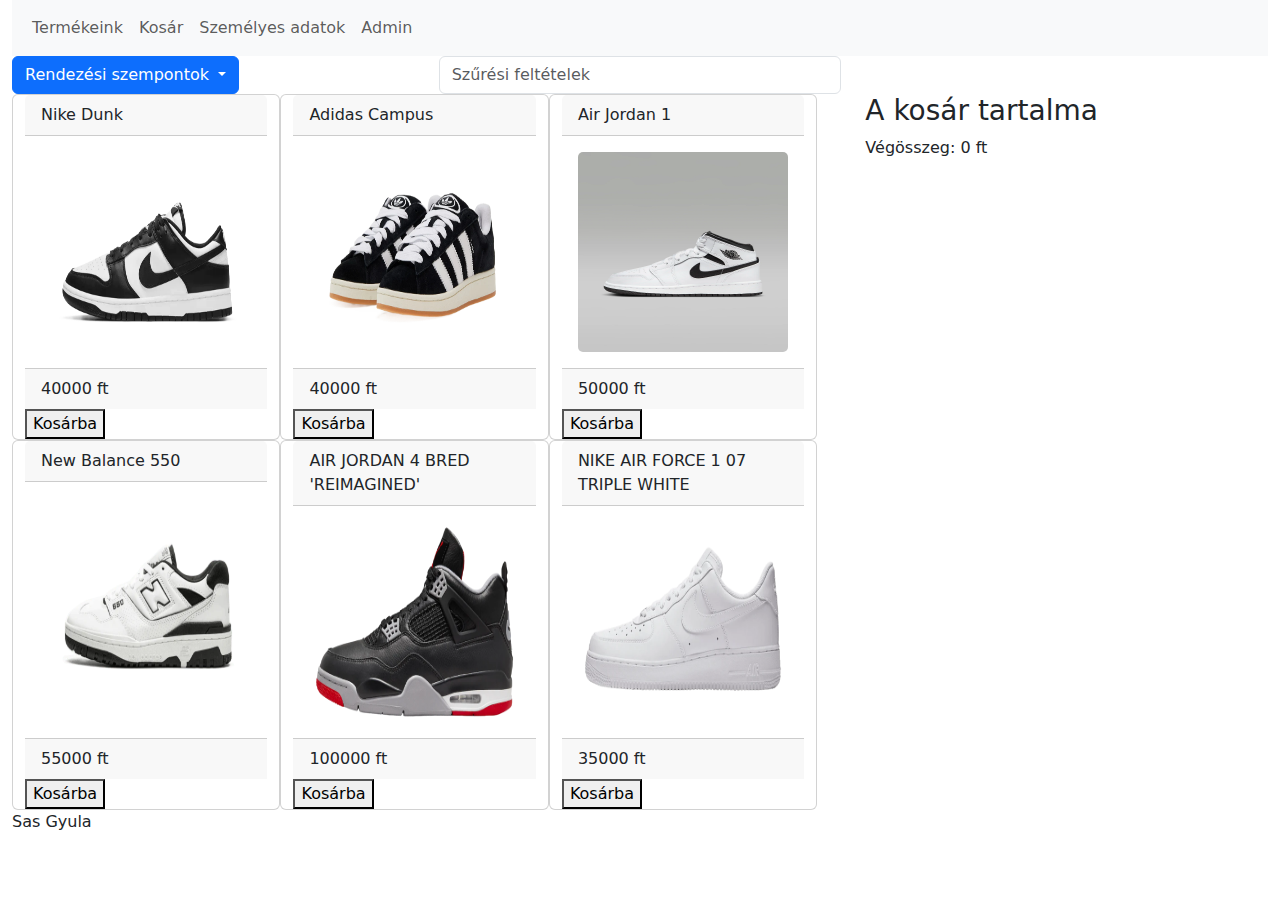
<file: index.html>
<!DOCTYPE html>
<html lang="en">
  <head>
    <meta charset="UTF-8" />
    <meta name="viewport" content="width=device-width, initial-scale=1.0" />
    <title>Sas Gyula</title>
    <link
      href="https://cdn.jsdelivr.net/npm/bootstrap@5.3.3/dist/css/bootstrap.min.css"
      rel="stylesheet"
    />
    <script src="https://cdn.jsdelivr.net/npm/bootstrap@5.3.3/dist/js/bootstrap.bundle.min.js"></script>
    <script src="https://ajax.googleapis.com/ajax/libs/jquery/3.7.1/jquery.min.js"></script>
    <script type="module" src="main.js"></script>
    <link rel="stylesheet" href="stilus.css" />
  </head>
  <body>
    <main class="container-fluid">
      <nav class="navbar navbar-expand-sm bg-light">
        <div class="container-fluid">
          <ul class="navbar-nav">
            <li class="nav-item">
              <a class="nav-link" href="index.html">Termékeink</a>
            </li>
            <li class="nav-item">
              <a class="nav-link" href="#">Kosár</a>
            </li>
            <li class="nav-item">
              <a class="nav-link" href="szemelyesAdatok.html">Személyes adatok</a>
            </li>
            <li class="nav-item">
              <a
                class="nav-link"
                href="https://sasgyula.github.io/listakezeloFuggvenyek_SZFB/"
                >Admin</a
              >
            </li>
          </ul>
        </div>
      </nav>
      <div class="row">
        <div class="dropdown col-md-4">
          <button
            type="button"
            class="btn btn-primary dropdown-toggle"
            data-bs-toggle="dropdown"
          >
            Rendezési szempontok
          </button>
          <ul class="dropdown-menu">
            <li><p class="dropdown-item" id="nev">Név</p></li>
            <li><p class="dropdown-item" id="ar">Ár</p></li>
          </ul>
        </div>
        <div class="col-md-4">
          <input
            type="text"
            class="form-control"
            id="szures"
            placeholder="Szűrési feltételek"
            name="szures"
          />
        </div>
      </div>

      <article>
        <div class="row">
        <div id="termekek" class="col-md-8">
          
        </div>
        <div  class="col-md-4">
        <div id="kosar">
          <h3>A kosár tartalma</h3>
        </div>
        <div>
          <p>Végösszeg: <span class="ar"> 0 </span> ft</p>
        </div>
      </div>
        </div>
      </article>
      <footer>Sas Gyula</footer>
    </main>
  </body>
</html>
</file>
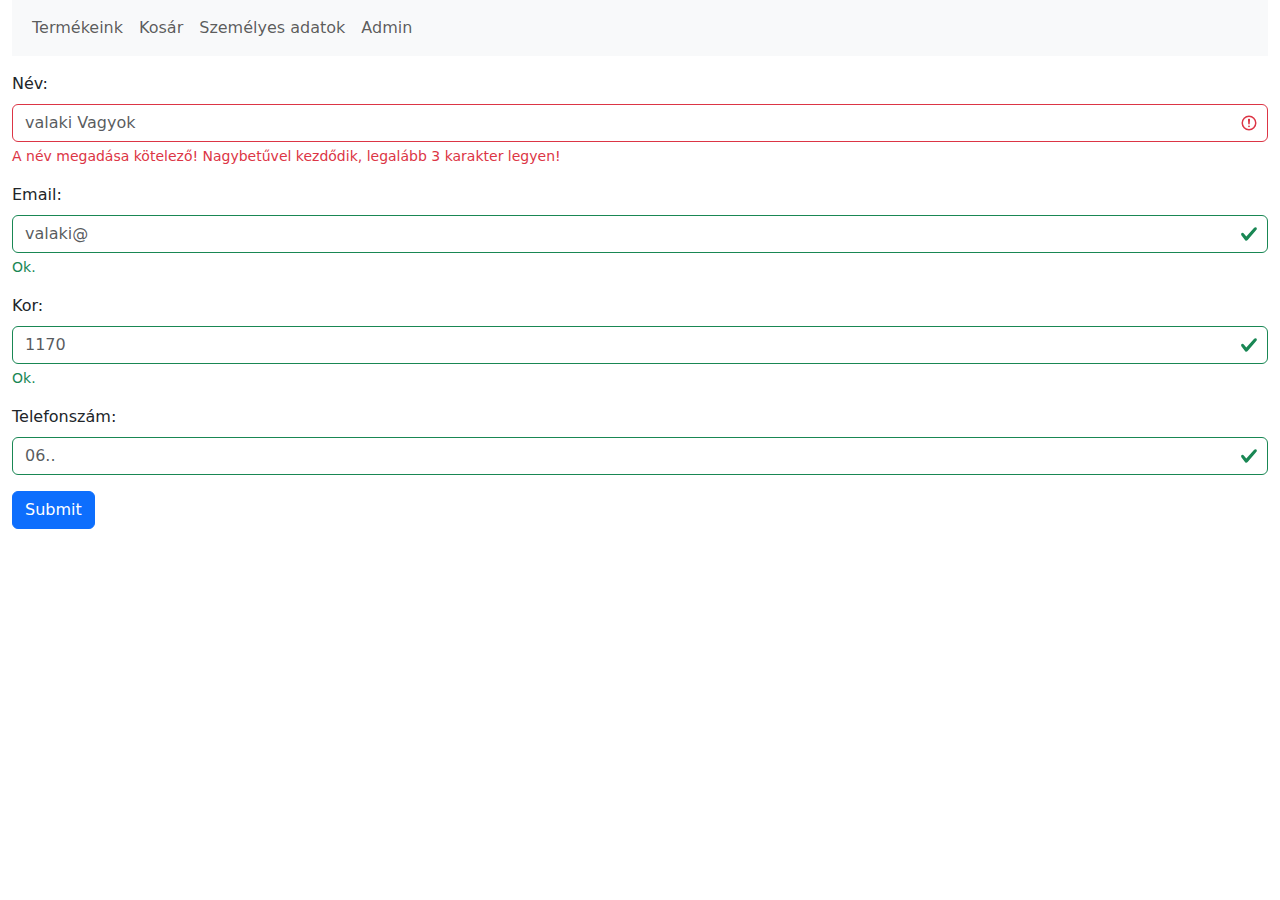
<file: szemelyesAdatok.html>
<!DOCTYPE html>
<html lang="en">
  <head>
    <meta charset="UTF-8" />
    <meta name="viewport" content="width=device-width, initial-scale=1.0" />
    <title>Sas Gyula</title>
    <link
      href="https://cdn.jsdelivr.net/npm/bootstrap@5.3.3/dist/css/bootstrap.min.css"
      rel="stylesheet"
    />
    <script src="https://cdn.jsdelivr.net/npm/bootstrap@5.3.3/dist/js/bootstrap.bundle.min.js"></script>
    <script src="https://ajax.googleapis.com/ajax/libs/jquery/3.7.1/jquery.min.js"></script>
    <script type="module" src="main.js"></script>
    <link rel="stylesheet" href="stilus.css" />
    <main class="container-fluid">
        <nav class="navbar navbar-expand-sm bg-light">
          <div class="container-fluid">
            <ul class="navbar-nav">
              <li class="nav-item">
                <a class="nav-link" href="index.html">Termékeink</a>
              </li>
              <li class="nav-item">
                <a class="nav-link" href="#">Kosár</a>
              </li>
              <li class="nav-item">
                <a class="nav-link" href="szemelyesAdatok.html">Személyes adatok</a>
              </li>
              <li class="nav-item">
                <a
                  class="nav-link"
                  href="https://sasgyula.github.io/listakezeloFuggvenyek_SZFB/"
                  >Admin</a
                >
              </li>
            </ul>
          </div>
        </nav>
        <article>
            <form class="was-validated">
                <div class="mb-3 mt-3">
                    <label for="nev" class="form-label">Név:</label> 
                    <input type="text" class="form-control" id="nev" required placeholder="valaki Vagyok" name="nev" pattern="^[A-Z][a-zA-Z ]{2,}$">
                    <div class="valid-feedback">Ok.</div>
                    <div class="invalid-feedback">A név megadása kötelező! Nagybetűvel kezdődik, legalább 3 karakter legyen!</div>
                  </div>
                <div class="mb-3 mt-3">
                  <label for="email" class="form-label">Email:</label>
                  <input type="email" class="form-control" id="email" pattern="[^ @]*@[^ @]*" placeholder="valaki@" name="email">
                  <div class="valid-feedback">Ok.</div>
                    <div class="invalid-feedback">@ kötelező</div>
                </div>
                <div class="mb-3 mt-3">
                  <label for="szSzam" class="form-label">Kor:</label>
                  <input type="number" class="form-control" id="szSzam" min="15" max="120" placeholder="1170" name="szSzam">
                  <div class="valid-feedback">Ok.</div>
                  <div class="invalid-feedback">15 és 120 között</div>
                </div>
              <div class="mb-3 mt-3">
                <label for="telSzam" class="form-label">Telefonszám:</label>
                <input type="number" class="form-control" id="telSzam" placeholder="06.." name="telSzam">
              </div>
                <button type="submit" id="submit" class="btn btn-primary">Submit</button>
              </form>   
        </article>

        </main>


</html>
</file>
<file: stilus.css>
.kepek{
    width: 100%;
    height: 200px;
    max-width: 300px;
    border-radius: 5px;
}
.kosarKep{
    width: 100%;
    max-width: 70px;
    height: 70px;
}
</file>
